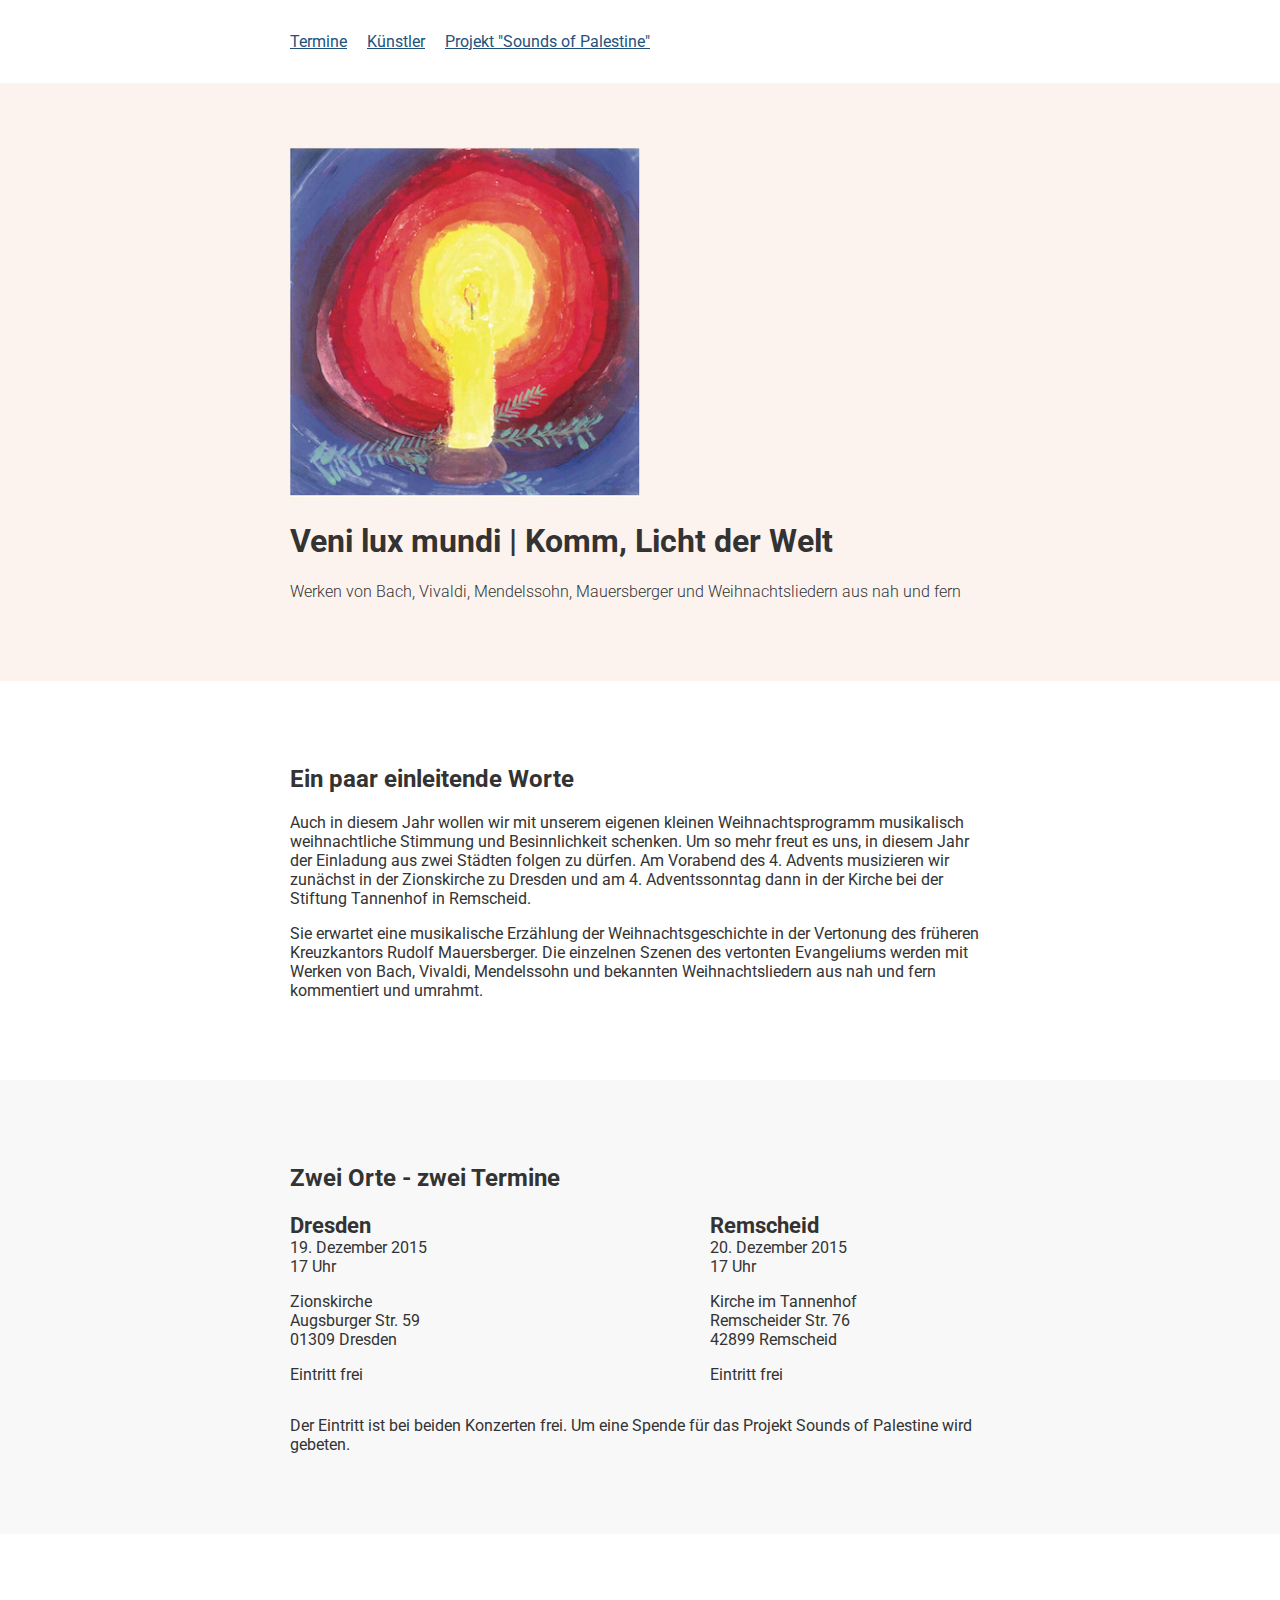
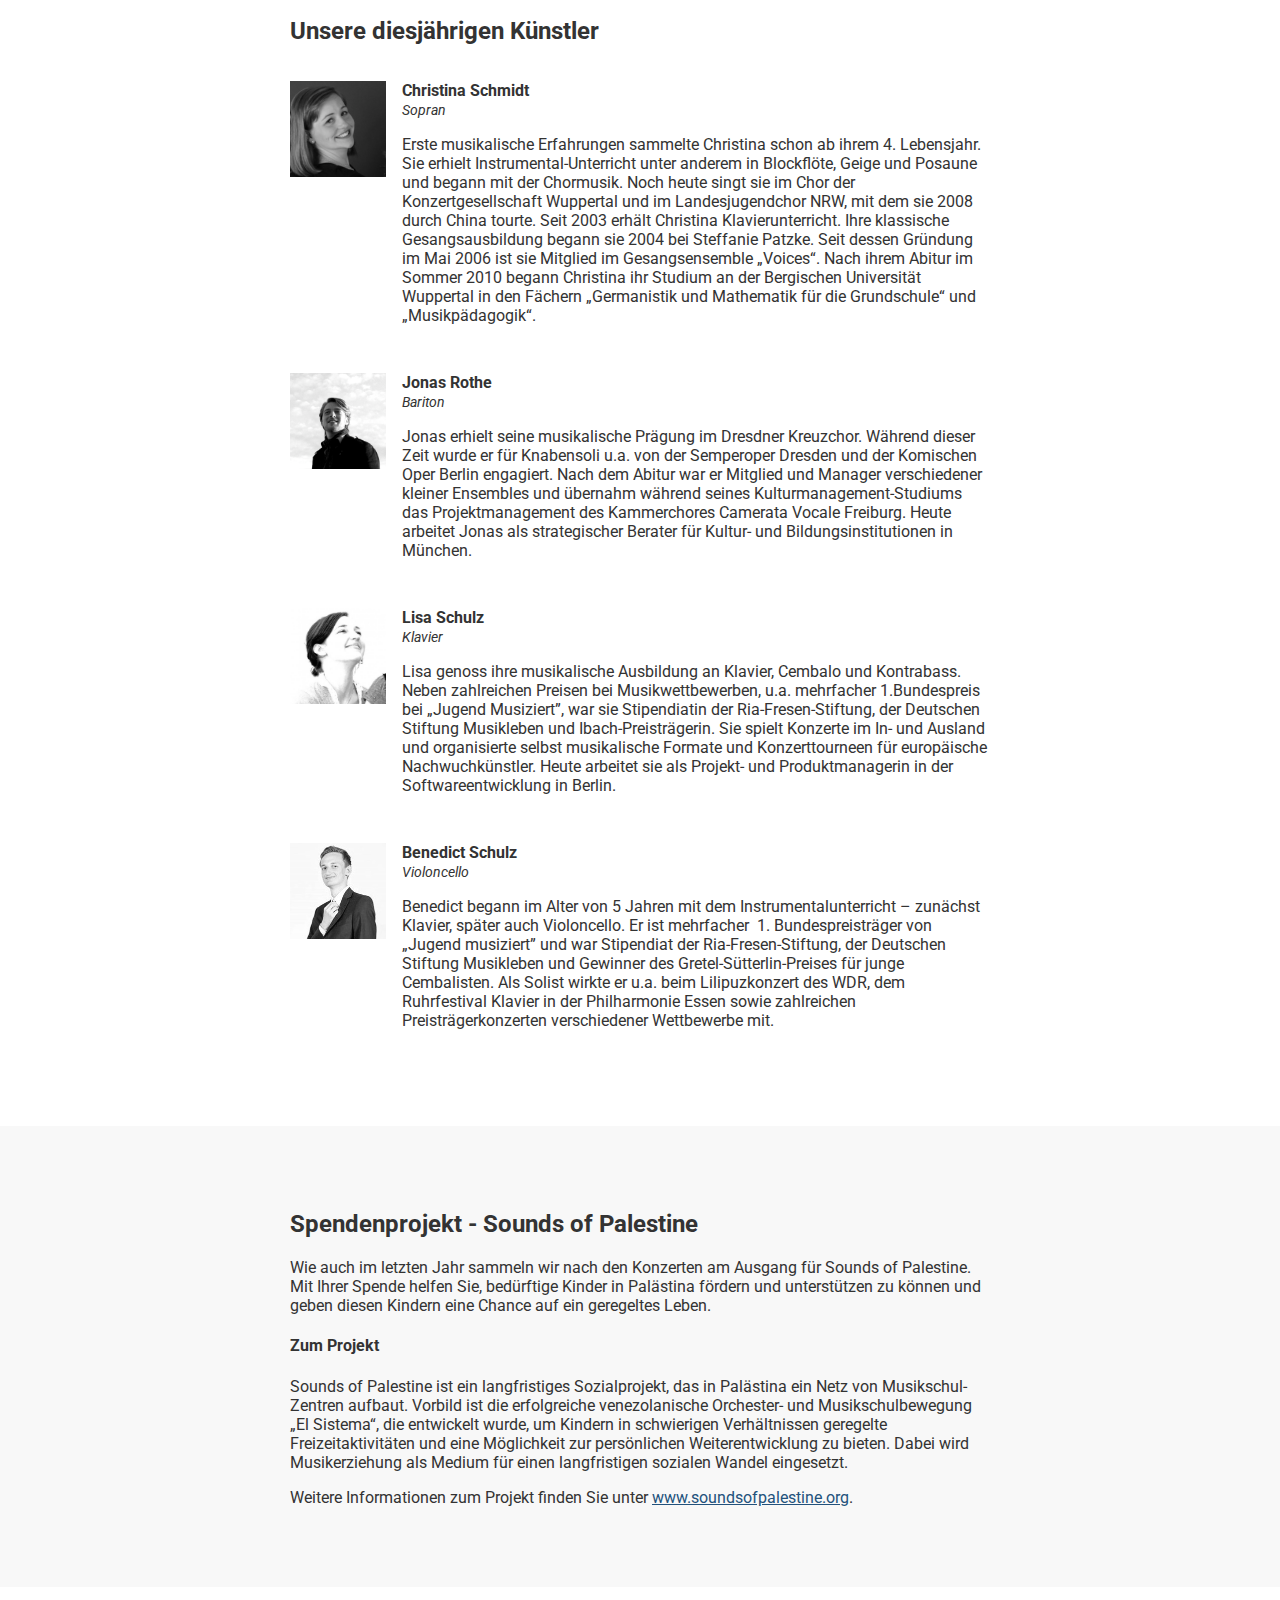
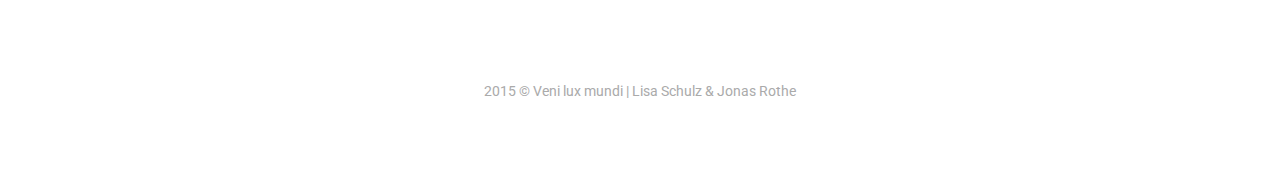
<file: index.html>
<!DOCTYPE html>
<html>
  <head>
    <meta charset="utf-8">
    <link rel="stylesheet" href="https://raw.githubusercontent.com/necolas/normalize.css/master/normalize.css">
    <link rel="stylesheet" type="text/css" href="application.css">
    <link href='https://fonts.googleapis.com/css?family=Roboto:100,300,400,700' rel='stylesheet' type='text/css'>
  </head>
  <body>
    <div class="navigation">
      <div class="container">
        <a href="#dates">Termine</a>
        <a href="#artists">Künstler</a>
        <a href="#donations">Projekt "Sounds of Palestine"</a>
      </div>
    </div>

    <div class="header">
      <div class="container">
        <img src="header.png">
        <h1>Veni lux mundi | Komm, Licht der Welt</h1>
        <p>
          Werken von Bach, Vivaldi, Mendelssohn, Mauersberger und Weihnachtsliedern aus nah und fern
        </p>
      </div>
    </div>

    <div class="content-container">
      <div class="content">
        <a name="greeting"></a>
        <div class="container">
          <h2>Ein paar einleitende Worte</h2>
          <p>
            Auch in diesem Jahr wollen wir mit unserem eigenen kleinen Weihnachtsprogramm musikalisch weihnachtliche Stimmung
            und Besinnlichkeit schenken. Um so mehr freut es uns, in diesem Jahr der Einladung aus zwei Städten folgen zu dürfen.
            Am Vorabend des 4. Advents musizieren wir zunächst in der Zionskirche zu Dresden und am 4. Adventssonntag dann in der 
            Kirche bei der Stiftung Tannenhof in Remscheid.
          </p>
          <p>
            Sie erwartet eine musikalische Erzählung der Weihnachtsgeschichte in der Vertonung des früheren Kreuzkantors Rudolf Mauersberger.
            Die einzelnen Szenen des vertonten Evangeliums werden mit Werken von Bach, Vivaldi, Mendelssohn und bekannten Weihnachtsliedern aus 
            nah und fern kommentiert und umrahmt.
          </p>
        </div>
      </div>

      <div class="content">
        <a name="dates"></a>
        <div class="container">
          <h2>Zwei Orte - zwei Termine</h2>
          <div class="dates">
            <div class="date" itemscope itemtype="http://schema.org/Event">
              <div itemprop="name" content="veni lux mundi - Dresden" class="date__location">Dresden</div>
              <div class="date__time" itemprop="startDate" content="2015-12-19T17:00">19. Dezember 2015 <br /> 17 Uhr</div>
              <div class="date__address" itemprop="location" itemscope itemtype="http://schema.org/Place">
                <div itemprop="name">Zionskirche</div>
                <div itemprop="address" itemscope itemtype="http://schema.org/PostalAddress">
                  <div itemprop="streetAddress">Augsburger Str. 59</div>
                  <span itemprop="postalCode">01309</span>
                  <span itemprop="addressLocality">Dresden</span>
                </div>
              </div>
              <p class="date__info">
                Eintritt frei
              </p>
            </div>
            <div class="date" itemscope itemtype="http://schema.org/Event">
              <div itemprop="name" content="veni lux mundi - Remscheid" class="date__location">Remscheid</div>
              <div class="date__time" itemprop="startDate" content="2015-12-20T17:00">20. Dezember 2015 <br /> 17 Uhr</div>
              <div class="date__address" itemprop="location" itemscope itemtype="http://schema.org/Place">
                <div itemprop="name">Kirche im Tannenhof</div>
                <div itemprop="address" itemscope itemtype="http://schema.org/PostalAddress">
                  <div itemprop="streetAddress">Remscheider Str. 76</div>
                  <span itemprop="postalCode">42899</span>
                  <span itemprop="addressLocality">Remscheid</span>
                </div>
              </div>
              <p class="date__info">
                Eintritt frei
              </p>
            </div>
          </div>
          <p>
            Der Eintritt ist bei beiden Konzerten frei. Um eine Spende für das Projekt Sounds of Palestine wird gebeten.
          </p>
        </div>
      </div>

      <div class="content">
        <a name="artists"></a>
        <div class="container">
          <h2>Unsere diesjährigen Künstler</h2>
          <div class="artist">
            <img src="151206_Christina.png">
            <div class="artist-details">
              <span class="artist__name">Christina Schmidt</span>
              <span class="artist__instrument">Sopran</span>
              <p>Erste musikalische Erfahrungen sammelte Christina schon ab ihrem 4. Lebensjahr. Sie erhielt Instrumental-Unterricht unter anderem in Blockflöte, Geige und Posaune und begann mit der Chormusik. Noch heute singt sie im Chor der Konzertgesellschaft Wuppertal und im Landesjugendchor NRW, mit dem sie 2008 durch China tourte. Seit 2003 erhält Christina Klavierunterricht. Ihre klassische Gesangsausbildung begann sie 2004 bei Steffanie Patzke. Seit dessen Gründung im Mai 2006 ist sie Mitglied im Gesangsensemble „Voices“. Nach ihrem Abitur im Sommer 2010 begann Christina ihr Studium an der Bergischen Universität Wuppertal in den Fächern „Germanistik und Mathematik für die Grundschule“ und „Musikpädagogik“.</p>
            </div>
          </div>
          <div class="artist">
            <img src="151206_Jonas.png">
            <div class="artist-details">
              <span class="artist__name">Jonas Rothe</span>
              <span class="artist__instrument">Bariton</span>
              <p>Jonas erhielt seine musikalische Prägung im Dresdner Kreuzchor. Während dieser Zeit wurde er für Knabensoli u.a. von der Semperoper Dresden und der Komischen Oper Berlin engagiert. Nach dem Abitur war er Mitglied und Manager verschiedener kleiner Ensembles und übernahm während seines Kulturmanagement-Studiums das Projektmanagement des Kammerchores Camerata Vocale Freiburg. Heute arbeitet Jonas als strategischer Berater für Kultur- und Bildungsinstitutionen in München.</p>
            </div>
          </div>
          <div class="artist">
            <img src="151206_Lisa.jpg">
            <div class="artist-details">
              <span class="artist__name">Lisa Schulz</span>
              <span class="artist__instrument">Klavier</span>
              <p>Lisa genoss ihre musikalische Ausbildung an Klavier, Cembalo und Kontrabass. Neben zahlreichen Preisen bei Musikwettbewerben, u.a. mehrfacher 1.Bundespreis bei „Jugend Musiziert”, war sie Stipendiatin der Ria-Fresen-Stiftung, der Deutschen Stiftung Musikleben und Ibach-Preisträgerin. Sie spielt Konzerte im In- und Ausland und organisierte selbst musikalische Formate und Konzerttourneen für europäische Nachwuchkünstler. Heute arbeitet sie als Projekt- und Produktmanagerin in der Softwareentwicklung in Berlin.</p>
            </div>
          </div>
          <div class="artist">
            <img src="151206_BeneFoto.jpg">
            <div class="artist-details">
              <span class="artist__name">Benedict Schulz</span>
              <span class="artist__instrument">Violoncello</span>
              <p>Benedict begann im Alter von 5 Jahren mit dem Instrumentalunterricht – zunächst Klavier, später auch Violoncello. Er ist mehrfacher  1. Bundespreisträger von „Jugend musiziert” und war Stipendiat der Ria-Fresen-Stiftung, der Deutschen Stiftung Musikleben und Gewinner des Gretel-Sütterlin-Preises für junge Cembalisten. Als Solist wirkte er u.a. beim Lilipuzkonzert des WDR, dem Ruhrfestival Klavier in der Philharmonie Essen sowie zahlreichen Preisträgerkonzerten verschiedener Wettbewerbe mit.</p>
            </div>
          </div>
        </div>
      </div>

      <div class="content">
        <a name="donations"></a>
        <div class="container">
          <h2>Spendenprojekt - Sounds of Palestine</h2>
          <p>
            Wie auch im letzten Jahr sammeln wir nach den Konzerten am Ausgang für Sounds of Palestine. Mit Ihrer Spende helfen Sie, bedürftige Kinder in Palästina fördern und unterstützen zu können und geben diesen Kindern eine Chance auf ein geregeltes Leben.
          </p>
          <h4>Zum Projekt</h4>
          <p>
            Sounds of Palestine ist ein langfristiges Sozialprojekt, das in Palästina ein Netz von Musikschul-Zentren aufbaut. Vorbild ist die erfolgreiche venezolanische Orchester- und Musikschulbewegung „El Sistema“, die entwickelt wurde, um Kindern in schwierigen Verhältnissen geregelte Freizeitaktivitäten und eine Möglichkeit zur persönlichen Weiterentwicklung zu bieten. Dabei wird Musikerziehung als Medium für einen langfristigen sozialen Wandel eingesetzt.
          </p>
          <p>Weitere Informationen zum Projekt finden Sie unter <a href="http://www.soundsofpalestine.org/">www.soundsofpalestine.org</a>.</p>
        </div>
      </div>
    </div>

    <div class="footer">
      2015 © Veni lux mundi | Lisa Schulz & Jonas Rothe
    </div>
    <script>
      (function(i,s,o,g,r,a,m){i['GoogleAnalyticsObject']=r;i[r]=i[r]||function(){
      (i[r].q=i[r].q||[]).push(arguments)},i[r].l=1*new Date();a=s.createElement(o),
      m=s.getElementsByTagName(o)[0];a.async=1;a.src=g;m.parentNode.insertBefore(a,m)
      })(window,document,'script','//www.google-analytics.com/analytics.js','ga');

      ga('create', 'UA-268324-14', 'auto');
      ga('send', 'pageview');

    </script>
  </body>
</html>
</file>
<file: application.css>
* {
  box-sizing: border-box;
}

html {
  font-family: 'Roboto', sans-serif;
  font-size: 16px;
}

body {
  margin: 0;
  background: #fff;
  color: #333;
}

a {
  color: #23527c;
}

.container {
  margin: 0 auto;
  max-width: 700px;
  padding: 4rem 0;
}

.navigation .container {
  padding: 1.5rem 0;
}

.navigation a {
  display: inline-block;
  padding: 0.5rem;
}

.navigation a:first-child {
  padding-left: 0;
}

.header {
  background-color: rgb(252,243,239);
  font-weight: 300;
}

.header img {
  width: 350px;
  height: 350px;
}

.content-container .content:nth-child(even) {
  background-color: #f8f8f8;
}

.footer {
  margin: 6rem 0;
  text-align: center;
  font-size: 0.875rem;
  color: #aaa;
}

.artist {
  display: flex;
  padding: 1rem 0;
}
.artist img {
  flex: 0 0 6rem;
  width: 6rem;
  height: 6rem;
  margin-right: 1rem;
}
.artist__name {
  display: block;
  font-weight: bold;
}
.artist__instrument {
  font-size: 0.875rem;
  font-style: italic;
}

.dates {
  display: flex;
  justify-content: space-between;
}
.date {
  flex: 0 0 40%;
}

.date__location {
  font-size: 1.4rem;
  font-weight: bold;
}
.date__address {
  margin-top: 1rem;
}
</file>
